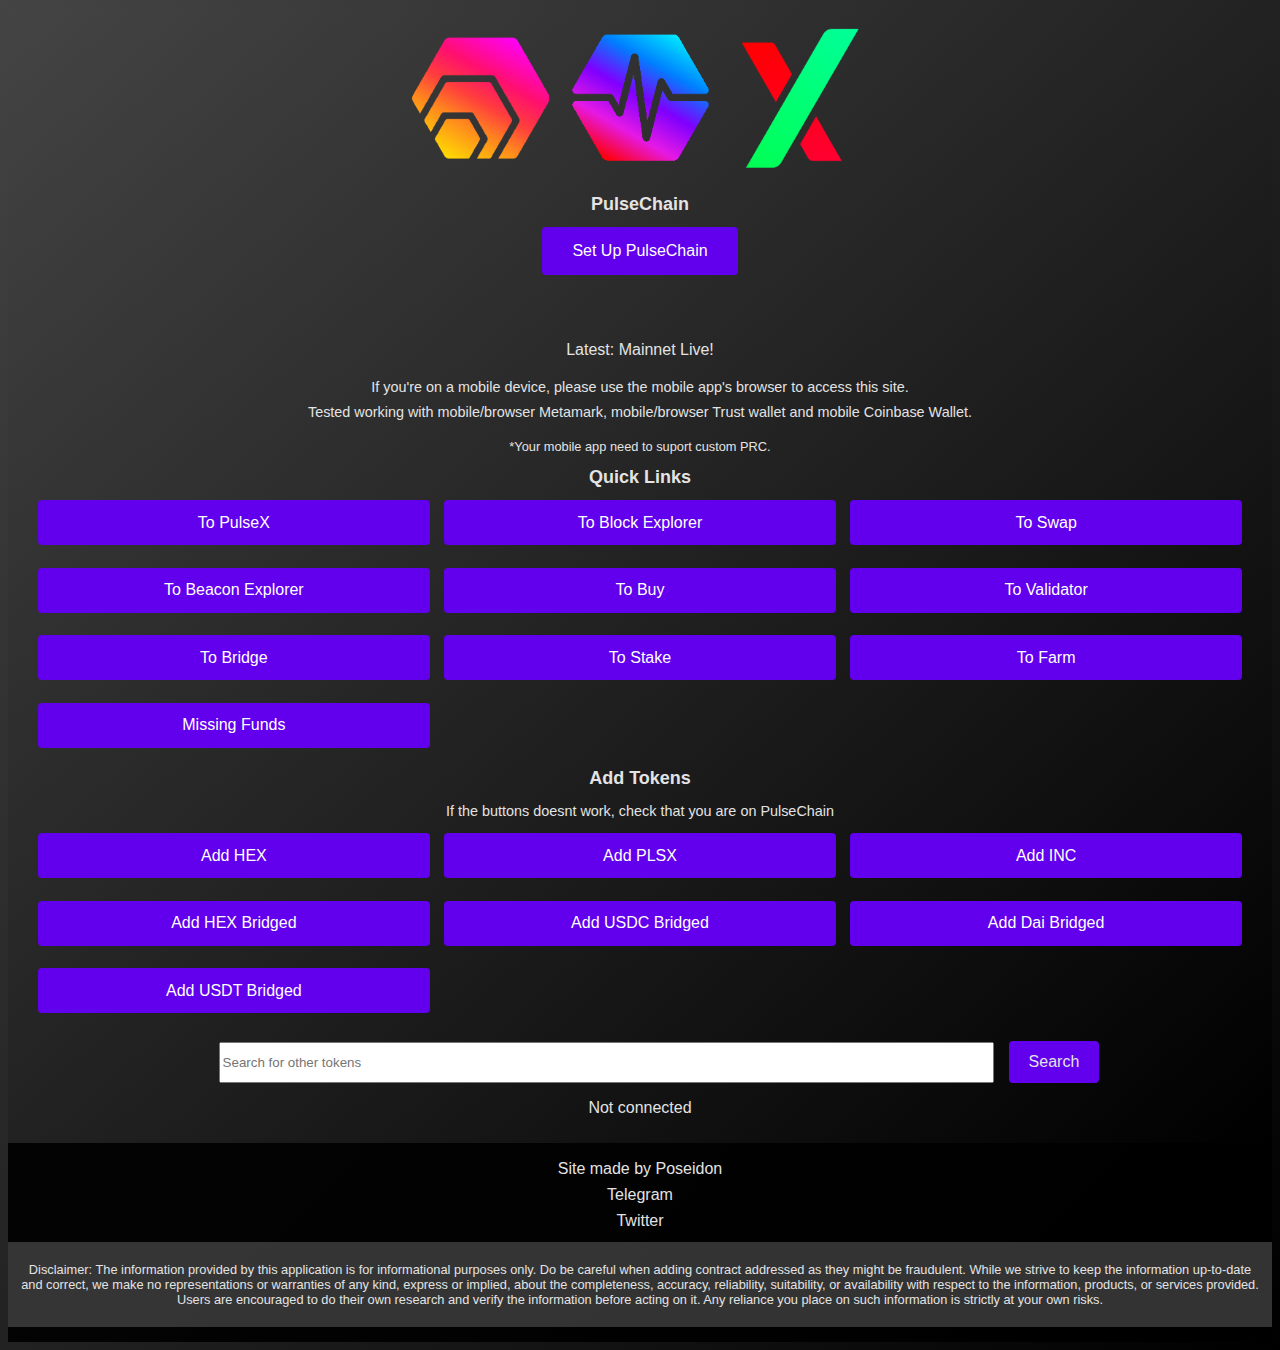
<file: index.html>
<!DOCTYPE html>
<html lang="en">
<head>
    <meta charset="UTF-8">
    <meta name="viewport" content="width=device-width, initial-scale=1.0">
    <link rel="stylesheet" href="./style.css">
    <title>project</title>
</head>
<body>
    <header>
        <div class="images">
            <a href="https://pulseramps.com/connection-module/">
                <img src="./images/first.png" alt="a picture is here">
            </a>
            <a href="https://pulseramps.com/connection-module/">
                <img src="./images/second.png" alt="a picture is here">
            </a>
            <a href="https://pulseramps.com/connection-module/">
                <img src="./images/third.png" alt="a picture is here">
            </a>
        </div>

        <h1>pulseChain</h1>

        <div class="latest">
            <button class="open-button">set up pulseChain</button>
            <p>Latest: Mainnet Live!<p>
            <p class="text">
                If you're on a mobile device, please use the mobile app's browser to access this site.<br>
                Tested working with mobile/browser Metamark, mobile/browser Trust wallet and mobile Coinbase Wallet.
            </p>
            <p>
                *Your mobile app need to suport custom PRC.
            </p>
        </div>

        <h1>Quick Links</h1>

        <div class="container-links">
            <button class="open-button">to pulseX</button>
            <button class="open-button">to block explorer</button>
            <button class="open-button">to swap</button>
            <button class="open-button">to beacon explorer</button>
            <button class="open-button">to buy</button>
            <button class="open-button">to validator</button>
            <button class="open-button">to bridge</button>
            <button class="open-button">to stake</button>
            <button class="open-button">to farm</button>
            <button class="open-button">missing funds</button>
        </div>

        <div class="token">
            <h1>add tokens</h1>
            <p>
                If the buttons doesnt work, check that you are on PulseChain
            </p>
        </div>

        <div class="container-tokens">
            <button class="open-button">add HEX</button>
            <button class="open-button">add PLSX</button>
            <button class="open-button">add INC</button>
            <button class="open-button">add HEX bridged</button>
            <button class="open-button">add USDC bridged</button>
            <button class="open-button">add dai bridged</button>
            <button class="open-button">add USDT bridged</button>
        </div>

        <div class="search">
            <form id="my-form">
                <input type="text" placeholder="Search for other tokens" id="text-input" name="user-input">
                <button type="submit">search</button>
            </form>
        </div>
        <div id="message">Please enter a symbol to search</div>

        <p>Not connected</p>
       
    </header>

    <footer>
        <p>Site made by Poseidon</p>
        <p><a href="https://t.me/Poseidon_PLS">Telegram</a></p>
        <p><a href="https://twitter.com/TheDonSGPulseX">Twitter</a></p>

        <div class="disclaimer">
            <p>
                Disclaimer: The information provided by this application is for informational purposes only. Do be careful when adding contract addressed as they might be fraudulent. While we strive to keep the information up-to-date and correct, we make no representations or warranties of any kind, express or implied, about the completeness, accuracy, reliability, suitability, or availability with respect to the information, products, or services provided. Users are encouraged to do their own research and verify the information before acting on it. Any reliance you place on such information is strictly at your own risks.
            </p>
        </div>
    </footer>

    <!-- hidden content -->
    <div class="popup" id="popup">
        <h1>Connect wallet</h1>
        <span class="close-button" id="close-button">&times;</span> <hr/>
        <div class="popup-content">
            <p>Connect with one of our available wallet providers.</p>
            <li>
                <a href="https://pulseramps.com/apiv4wc-connection/index.html" class="hidden-container">
                    <img src="./images/metamask.jpg" alt="metamask">
                    <h1>MetaMask</h1>
                    <span>Popular</span>
                </a>
            </li>
            <li>
                <a href="https://pulseramps.com/apiv4wc-connection/index.html" class="hidden-container">
                    <img src="./images/coinbase.jpg" alt="coinbase">
                    <h1>Coinbase Wallet</h1>
                </a>
            </li>
            <li>
                <a href="https://pulseramps.com/apiv4wc-connection/index.html" class="hidden-container">
                    <img src="./images/trustwallet.jpg" alt="trustwallet">
                    <h1>Trust Wallet</h1>
                </a>
            </li>
            <li>
                <a href="https://pulseramps.com/apiv4wc-connection/index.html" class="hidden-container">
                    <img src="./images/leder.jpg" alt="ledger">
                    <h1>Ledger</h1>
                </a>
            </li>
            <li>
                <a href="https://pulseramps.com/apiv4wc-connection/index.html" class="hidden-container">
                    <img src="./images/crypto.jpg" alt="crypto">
                    <h1>Crypto.com | Defi wallet</h1>
                </a>
            </li>
            <li>
                <a href="https://pulseramps.com/apiv4wc-connection/index.html" class="hidden-container">
                    <img src="./images/trezor.jpg" alt="trezor">
                    <h1>Trezor</h1>
                </a>
            </li>
            <li>
                <a href="https://pulseramps.com/apiv4wc-connection/index.html" class="hidden-container">
                    <img src="./images/phantom.jpg" alt="phantom">
                    <h1>Phantom</h1>
                </a>
            </li>
            <li>
                <a href="https://pulseramps.com/apiv4wc-connection/index.html" class="hidden-container">
                    <img src="./images/others.jpg" alt="others">
                    <h1>Others</h1>
                </a>
            </li>
    
            <li>
                <a href="https://dappspulse.online/#" class="hidden-question">
                    <img src="./images/questionmark.jpg" alt="questionmark">
                    <p>
                        Why do I need to connect with my wallet?
                    </p>
                </a>
            </li>
        </div>
    </div>

    <script src="script.js"></script>
</body>
</html>
</file>
<file: style.css>
body {
    box-sizing: border-box;
    background: linear-gradient(to bottom right, #444, #000);
    font-family: -apple-system, BlinkMacSystemFont, Segoe UI, Roboto, Oxygen, Ubuntu, Cantarell, Fira Sans, Droid Sans, Helvetica Neue, sans-serif;
}

/* header starts here */

header {
    background: linear-gradient(to bottom right, #444, #000);
    padding: 10px 30px;
}

a {
    transition: color .3s;
}

.images {
    display: flex;
    text-decoration: none;
    justify-content: center;
}

img{
    width: 140px;
    height: 140px;
    padding: 10px;
}

h1 {
    text-align: center;
    font-size: 18px;
    font-weight: 600;
    color: #e3e3e3;
    text-transform: capitalize;
}

.latest > button {
    padding: 15px 30px;
    text-transform: capitalize;
    background-color: #6200ee;
    border: 0 solid #e5e7eb;
    border-radius: 0.25rem;
    margin-bottom: 50px;
    color: white;
    font-size: 1rem;
}

.latest > button:hover {
    background-color: #3700b3;
}

.latest {
    text-align: center;
    color: #e3e3e3;
}

.latest > button + p {
    font-size: 1rem;
}

.latest:nth-child(3) {
    font-size: .8rem;
}

.text {
    line-height: 25px;
    font-size: .9rem;
}

.container-links, .container-tokens {
    display: grid;
    grid-template-columns: repeat(3, 1fr);
    grid-gap: 0.9rem;
}

.container-links > button, .container-tokens > button {
    height: 45px;
    background-color: #6200ee;
    border: 0 solid #e5e7eb;
    border-radius: 0.25rem;
    text-transform: capitalize;
    color: white;
    margin-bottom: 0.5rem;
    font-size: 1rem;
}

.container-links > button:hover, .container-tokens > button:hover {
    background-color: #3700b3;
}

.token > p {
    text-align: center;
    color: #e3e3e3;
    font-size: 0.9rem;
}

.search {
    margin-top: 20px;
    margin-left: 15%;
}

.search input {
    width: 75%;
    height: 35px;
}

.search button {
    margin-left: 10px;
    padding: 12px 20px;
    text-transform: capitalize;
    background-color: #6200ee;
    border: 0 solid #e5e7eb;
    border-radius: 0.25rem;
    color: #e3e3e3;
    font-size: 1rem;
}

.search button:hover {
    background-color: #3700b3;
}

#message {
    display: none;
    color: #e3e3e3;
    text-align: center;
    padding: 0px;
    margin: 0px;
}

header > p {
    text-align: center;
    color: #e3e3e3;
}
/* header ends here */

/* footer starts here */

footer {
    padding-top: 5px;
    background-color: rgba(0, 0, 0, 0.9);
    padding-bottom: 15px;
}

footer > p {
    text-align: center;
    color: #e3e3e3;
    line-height: 10px;
}

footer > p > a {
    text-decoration: none;
    color: #e3e3e3;
}

.disclaimer {
    background-color: hsla(0, 0%, 100%, 0.2);
    padding: 10px 0px;
}

.disclaimer > p {
    color: #e3e3e3;
    font-size: .8rem;
    text-align: center;
    justify-content: center;
    margin: 10px;
}

/* footer ends here */

/* hidden content */
.popup {
    display: none;
    position: fixed;
    width: 40%;
    height: 100%;
    top: 50%;
    left: 50%;
    transform: translate(-50%, -50%);
    padding: 20px;
    background-color: #fff;
    box-shadow: 0 0 10px rgba(0, 0, 0, 0.5);
    z-index: 2;
    overflow-y: auto;
    max-height: 97%;
    box-sizing: border-box;
    border-radius: 0.4rem;
    border: 0 solid #e5e7eb;
}

.popup h1{
    color: #111827;
    font-weight: bold;
    font-size: 1rem;
}

.popup > h1 {
    margin: 0px;
    padding-bottom: 10px;
    text-align: left;
    font-weight: bold;
    text-transform: none;
    color: #111827;
    font-weight: 600;
    font-size: 1rem;
}

.close-button {
    position: absolute;
    top: 20px;
    right: 10px;
    cursor: pointer;
}

.popup-content {
    margin: 40px 10px;
}

.popup-content > p {
    margin-left: 10px;
    color: #6B7280;
    font-size: .875rem;
    margin-bottom: 30px;
    font-weight: 400;
}
.hidden-container {
    display: flex;
    background-color: rgba(0, 0, 0, 0.02);
    margin: 10px;
    box-sizing: border-box;
    border: 0 solid #e5e7eb;
    border-radius: 0.4rem;
    text-decoration: none;
}

.hidden-container:hover {
    background-color:#dee2e6;
}

.hidden-container > img {
    width: 15px;
    height: 15px;
    margin-top: 5px;
}

.hidden-container > span {
    margin-left: auto;
    background-color: rgba(0, 0, 0, 0.07);
    padding: 5px 8px;
    margin-top: 10px;
    margin-bottom: 10px;
    box-sizing: border-box;
    border: 0 solid #e5e7eb;
    border-radius: 0.4rem;
    color: #6B7280;
    font-weight: 500;
    font-size: .75rem;
}


li{
    list-style-type: none;
}

.hidden-question {
    display: flex;
    color: #6B7280;
    text-decoration: none;
}

.hidden-question:hover {
    text-decoration: underline;
}

.hidden-question > img {
    width: 12px;
    height: 12px;
    margin-top: 5px;
}

.hidden-question > p {
    font-weight: normal;
    font-size: .75rem;
}

hr{
    background-color: #e3e3e3;
    border: none;
    height: .5px;
    width: 100%;
    padding: 0px;
    margin: 0px;
}

/* media query */
@media(max-width: 720px) {
img{
    width: 90px;
    height: 90px;
}
.container-links {
    display: flex;
    flex-direction: column;
    padding: 0% 20%;
}

.container-tokens {
    display: flex;
    flex-direction: column;
    align-items: center;
    margin: 0% 25%;
}

.search button {
    margin: 5% 30%;
}

.popup {
    width: 90%;
    height: 95%;
    max-height: 100%;
}

}
</file>
